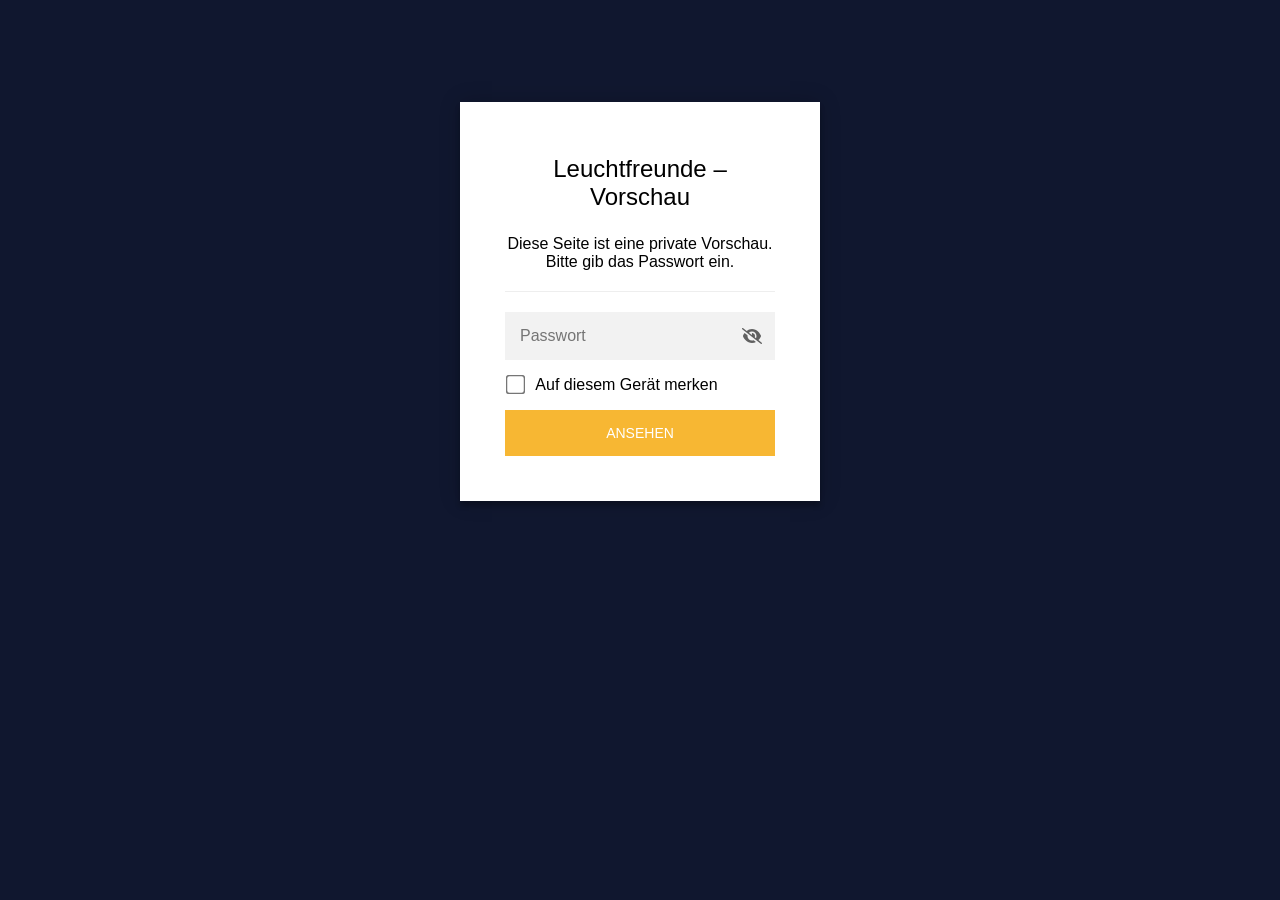
<file: index.html>
<!DOCTYPE html>
<html class="staticrypt-html">
    <head>
        <meta charset="utf-8" />
        <meta name="robots" content="noindex, nofollow" />
        <meta property="og:type" content="website" />
        <meta property="og:title" content="Leuchtfreunde – Das Kuscheltier mit Atem-Licht" />
        <meta property="og:description" content="Der Bauch leuchtet und atmet, erst schnell, dann immer ruhiger. Dein Kind atmet mit und schläft ein." />
        <meta property="og:image" content="https://p8f25dd8tp-creator.github.io/leuchtfreunde-vorschau/img/og.jpg" />
        <meta property="og:image:width" content="1200" />
        <meta property="og:image:height" content="630" />
        <meta property="og:url" content="https://p8f25dd8tp-creator.github.io/leuchtfreunde-vorschau/" />
        <meta name="twitter:card" content="summary_large_image" />
        <title>Leuchtfreunde – Vorschau</title>
        <meta name="viewport" content="width=device-width, initial-scale=1" />

        <!-- do not cache this page -->
        <meta http-equiv="cache-control" content="max-age=0" />
        <meta http-equiv="cache-control" content="no-cache" />
        <meta http-equiv="expires" content="0" />
        <meta http-equiv="expires" content="Tue, 01 Jan 1980 1:00:00 GMT" />
        <meta http-equiv="pragma" content="no-cache" />

        <style>
            .staticrypt-hr {
                margin-top: 20px;
                margin-bottom: 20px;
                border: 0;
                border-top: 1px solid #eee;
            }

            .staticrypt-page {
                width: 360px;
                padding: 8% 0 0;
                margin: auto;
                box-sizing: border-box;
            }

            .staticrypt-form {
                position: relative;
                z-index: 1;
                background: #ffffff;
                max-width: 360px;
                margin: 0 auto 100px;
                padding: 45px;
                text-align: center;
                box-shadow: 0 0 20px 0 rgba(0, 0, 0, 0.2), 0 5px 5px 0 rgba(0, 0, 0, 0.24);
            }

            .staticrypt-form input[type="password"],
            input[type="text"] {
                background: inherit;
                border: 0;
                box-sizing: border-box; /* This ensures padding is included in the total width */
                font-size: 14px;
                outline: 0;
                padding: 15px 30px 15px 15px; /* Adjust the padding to ensure there is space for the icon */
                width: 100%;
            }

            .staticrypt-password-container {
                position: relative;
                outline: 0;
                background: #f2f2f2;
                width: 100%;
                border: 0;
                margin: 0 0 15px;
                box-sizing: border-box;
            }

            .staticrypt-toggle-password-visibility {
                cursor: pointer;
                height: 20px;
                opacity: 60%;
                padding: 13px;
                position: absolute;
                right: 0;
                top: 50%;
                transform: translateY(-50%);
                width: 20px;
            }

            .staticrypt-form .staticrypt-decrypt-button {
                text-transform: uppercase;
                outline: 0;
                background: #f7b733;
                width: 100%;
                border: 0;
                padding: 15px;
                color: #ffffff;
                font-size: 14px;
                cursor: pointer;
            }

            .staticrypt-form .staticrypt-decrypt-button:hover,
            .staticrypt-form .staticrypt-decrypt-button:active,
            .staticrypt-form .staticrypt-decrypt-button:focus {
                background: #f7b733;
                filter: brightness(92%);
            }

            .staticrypt-html {
                height: 100%;
            }

            .staticrypt-body {
                height: 100%;
                margin: 0;
            }

            .staticrypt-content {
                height: 100%;
                margin-bottom: 1em;
                background: #10172f;
                font-family: "Arial", sans-serif;
                -webkit-font-smoothing: antialiased;
                -moz-osx-font-smoothing: grayscale;
            }

            .staticrypt-instructions {
                margin-top: -1em;
                margin-bottom: 1em;
            }

            .staticrypt-title {
                font-size: 1.5em;
            }

            label.staticrypt-remember {
                display: flex;
                align-items: center;
                margin-bottom: 1em;
            }

            .staticrypt-remember input[type="checkbox"] {
                transform: scale(1.5);
                margin-right: 1em;
            }

            .hidden {
                display: none !important;
            }

            .staticrypt-spinner-container {
                height: 100%;
                display: flex;
                align-items: center;
                justify-content: center;
            }

            .staticrypt-spinner {
                display: inline-block;
                width: 2rem;
                height: 2rem;
                vertical-align: text-bottom;
                border: 0.25em solid gray;
                border-right-color: transparent;
                border-radius: 50%;
                -webkit-animation: spinner-border 0.75s linear infinite;
                animation: spinner-border 0.75s linear infinite;
                animation-duration: 0.75s;
                animation-timing-function: linear;
                animation-delay: 0s;
                animation-iteration-count: infinite;
                animation-direction: normal;
                animation-fill-mode: none;
                animation-play-state: running;
                animation-name: spinner-border;
            }

            @keyframes spinner-border {
                100% {
                    transform: rotate(360deg);
                }
            }

            @media screen and (-webkit-min-device-pixel-ratio: 0) {
                .staticrypt-form input[type="password"],
                input[type="text"] {
                    font-size: 16px;
                }
            }
        </style>
    </head>

    <body class="staticrypt-body">
        <div id="staticrypt_loading" class="staticrypt-spinner-container">
            <div class="staticrypt-spinner"></div>
        </div>

        <div id="staticrypt_content" class="staticrypt-content hidden">
            <div class="staticrypt-page">
                <div class="staticrypt-form">
                    <div class="staticrypt-instructions">
                        <p class="staticrypt-title">Leuchtfreunde – Vorschau</p>
                        <p>Diese Seite ist eine private Vorschau. Bitte gib das Passwort ein.</p>
                    </div>

                    <hr class="staticrypt-hr" />

                    <form id="staticrypt-form" action="#" method="post">
                        <div class="staticrypt-password-container">
                            <input
                                id="staticrypt-password"
                                type="password"
                                name="password"
                                placeholder="Passwort"
                                autofocus
                            />

                            <img
                                class="staticrypt-toggle-password-visibility"
                                alt="Show password"
                                title="Show password"
                                src="[data-uri]"
                            />
                        </div>

                        <label id="staticrypt-remember-label" class="staticrypt-remember hidden">
                            <input id="staticrypt-remember" type="checkbox" name="remember" />
                            Auf diesem Gerät merken
                        </label>

                        <input type="submit" class="staticrypt-decrypt-button" value="Ansehen" />
                    </form>
                </div>
            </div>
        </div>

        <script>
            // these variables will be filled when generating the file - the template format is 'variable_name'
            const staticryptInitiator = ((function(){
  const exports = {};
  const cryptoEngine = ((function(){
  const exports = {};
  const { subtle } = crypto;

const IV_BITS = 16 * 8;
const HEX_BITS = 4;
const ENCRYPTION_ALGO = "AES-CBC";

/**
 * Translates between utf8 encoded hexadecimal strings
 * and Uint8Array bytes.
 */
const HexEncoder = {
    /**
     * hex string -> bytes
     * @param {string} hexString
     * @returns {Uint8Array}
     */
    parse: function (hexString) {
        if (hexString.length % 2 !== 0) throw "Invalid hexString";
        const arrayBuffer = new Uint8Array(hexString.length / 2);

        for (let i = 0; i < hexString.length; i += 2) {
            const byteValue = parseInt(hexString.substring(i, i + 2), 16);
            if (isNaN(byteValue)) {
                throw "Invalid hexString";
            }
            arrayBuffer[i / 2] = byteValue;
        }
        return arrayBuffer;
    },

    /**
     * bytes -> hex string
     * @param {Uint8Array} bytes
     * @returns {string}
     */
    stringify: function (bytes) {
        const hexBytes = [];

        for (let i = 0; i < bytes.length; ++i) {
            let byteString = bytes[i].toString(16);
            if (byteString.length < 2) {
                byteString = "0" + byteString;
            }
            hexBytes.push(byteString);
        }
        return hexBytes.join("");
    },
};

/**
 * Translates between utf8 strings and Uint8Array bytes.
 */
const UTF8Encoder = {
    parse: function (str) {
        return new TextEncoder().encode(str);
    },

    stringify: function (bytes) {
        return new TextDecoder().decode(bytes);
    },
};

/**
 * Salt and encrypt a msg with a password.
 */
async function encrypt(msg, hashedPassword) {
    // Must be 16 bytes, unpredictable, and preferably cryptographically random. However, it need not be secret.
    // https://developer.mozilla.org/en-US/docs/Web/API/SubtleCrypto/encrypt#parameters
    const iv = crypto.getRandomValues(new Uint8Array(IV_BITS / 8));

    const key = await subtle.importKey("raw", HexEncoder.parse(hashedPassword), ENCRYPTION_ALGO, false, ["encrypt"]);

    const encrypted = await subtle.encrypt(
        {
            name: ENCRYPTION_ALGO,
            iv: iv,
        },
        key,
        UTF8Encoder.parse(msg)
    );

    // iv will be 32 hex characters, we prepend it to the ciphertext for use in decryption
    return HexEncoder.stringify(iv) + HexEncoder.stringify(new Uint8Array(encrypted));
}
exports.encrypt = encrypt;

/**
 * Decrypt a salted msg using a password.
 *
 * @param {string} encryptedMsg
 * @param {string} hashedPassword
 * @returns {Promise<string>}
 */
async function decrypt(encryptedMsg, hashedPassword) {
    const ivLength = IV_BITS / HEX_BITS;
    const iv = HexEncoder.parse(encryptedMsg.substring(0, ivLength));
    const encrypted = encryptedMsg.substring(ivLength);

    const key = await subtle.importKey("raw", HexEncoder.parse(hashedPassword), ENCRYPTION_ALGO, false, ["decrypt"]);

    const outBuffer = await subtle.decrypt(
        {
            name: ENCRYPTION_ALGO,
            iv: iv,
        },
        key,
        HexEncoder.parse(encrypted)
    );

    return UTF8Encoder.stringify(new Uint8Array(outBuffer));
}
exports.decrypt = decrypt;

/**
 * Salt and hash the password so it can be stored in localStorage without opening a password reuse vulnerability.
 *
 * @param {string} password
 * @param {string} salt
 * @returns {Promise<string>}
 */
async function hashPassword(password, salt) {
    // we hash the password in multiple steps, each adding more iterations. This is because we used to allow less
    // iterations, so for backward compatibility reasons, we need to support going from that to more iterations.
    let hashedPassword = await hashLegacyRound(password, salt);

    hashedPassword = await hashSecondRound(hashedPassword, salt);

    return hashThirdRound(hashedPassword, salt);
}
exports.hashPassword = hashPassword;

/**
 * This hashes the password with 1k iterations. This is a low number, we need this function to support backwards
 * compatibility.
 *
 * @param {string} password
 * @param {string} salt
 * @returns {Promise<string>}
 */
function hashLegacyRound(password, salt) {
    return pbkdf2(password, salt, 1000, "SHA-1");
}
exports.hashLegacyRound = hashLegacyRound;

/**
 * Add a second round of iterations. This is because we used to use 1k, so for backwards compatibility with
 * remember-me/autodecrypt links, we need to support going from that to more iterations.
 *
 * @param hashedPassword
 * @param salt
 * @returns {Promise<string>}
 */
function hashSecondRound(hashedPassword, salt) {
    return pbkdf2(hashedPassword, salt, 14000, "SHA-256");
}
exports.hashSecondRound = hashSecondRound;

/**
 * Add a third round of iterations to bring total number to 600k. This is because we used to use 1k, then 15k, so for
 * backwards compatibility with remember-me/autodecrypt links, we need to support going from that to more iterations.
 *
 * @param hashedPassword
 * @param salt
 * @returns {Promise<string>}
 */
function hashThirdRound(hashedPassword, salt) {
    return pbkdf2(hashedPassword, salt, 585000, "SHA-256");
}
exports.hashThirdRound = hashThirdRound;

/**
 * Salt and hash the password so it can be stored in localStorage without opening a password reuse vulnerability.
 *
 * @param {string} password
 * @param {string} salt
 * @param {int} iterations
 * @param {string} hashAlgorithm
 * @returns {Promise<string>}
 */
async function pbkdf2(password, salt, iterations, hashAlgorithm) {
    const key = await subtle.importKey("raw", UTF8Encoder.parse(password), "PBKDF2", false, ["deriveBits"]);

    const keyBytes = await subtle.deriveBits(
        {
            name: "PBKDF2",
            hash: hashAlgorithm,
            iterations,
            salt: UTF8Encoder.parse(salt),
        },
        key,
        256
    );

    return HexEncoder.stringify(new Uint8Array(keyBytes));
}

function generateRandomSalt() {
    const bytes = crypto.getRandomValues(new Uint8Array(128 / 8));

    return HexEncoder.stringify(new Uint8Array(bytes));
}
exports.generateRandomSalt = generateRandomSalt;

async function signMessage(hashedPassword, message) {
    const key = await subtle.importKey(
        "raw",
        HexEncoder.parse(hashedPassword),
        {
            name: "HMAC",
            hash: "SHA-256",
        },
        false,
        ["sign"]
    );
    const signature = await subtle.sign("HMAC", key, UTF8Encoder.parse(message));

    return HexEncoder.stringify(new Uint8Array(signature));
}
exports.signMessage = signMessage;

function getRandomAlphanum() {
    const possibleCharacters = "abcdefghijklmnopqrstuvwxyzABCDEFGHIJKLMNOPQRSTUVWXYZ0123456789";

    let byteArray;
    let parsedInt;

    // Keep generating new random bytes until we get a value that falls
    // within a range that can be evenly divided by possibleCharacters.length
    do {
        byteArray = crypto.getRandomValues(new Uint8Array(1));
        // extract the lowest byte to get an int from 0 to 255 (probably unnecessary, since we're only generating 1 byte)
        parsedInt = byteArray[0] & 0xff;
    } while (parsedInt >= 256 - (256 % possibleCharacters.length));

    // Take the modulo of the parsed integer to get a random number between 0 and totalLength - 1
    const randomIndex = parsedInt % possibleCharacters.length;

    return possibleCharacters[randomIndex];
}

/**
 * Generate a random string of a given length.
 *
 * @param {int} length
 * @returns {string}
 */
function generateRandomString(length) {
    let randomString = "";

    for (let i = 0; i < length; i++) {
        randomString += getRandomAlphanum();
    }

    return randomString;
}
exports.generateRandomString = generateRandomString;

  return exports;
})());
const codec = ((function(){
  const exports = {};
  /**
 * Initialize the codec with the provided cryptoEngine - this return functions to encode and decode messages.
 *
 * @param cryptoEngine - the engine to use for encryption / decryption
 */
function init(cryptoEngine) {
    const exports = {};

    /**
     * Top-level function for encoding a message.
     * Includes password hashing, encryption, and signing.
     *
     * @param {string} msg
     * @param {string} password
     * @param {string} salt
     *
     * @returns {string} The encoded text
     */
    async function encode(msg, password, salt) {
        const hashedPassword = await cryptoEngine.hashPassword(password, salt);

        const encrypted = await cryptoEngine.encrypt(msg, hashedPassword);

        // we use the hashed password in the HMAC because this is effectively what will be used a password (so we can store
        // it in localStorage safely, we don't use the clear text password)
        const hmac = await cryptoEngine.signMessage(hashedPassword, encrypted);

        return hmac + encrypted;
    }
    exports.encode = encode;

    /**
     * Encode using a password that has already been hashed. This is useful to encode multiple messages in a row, that way
     * we don't need to hash the password multiple times.
     *
     * @param {string} msg
     * @param {string} hashedPassword
     *
     * @returns {string} The encoded text
     */
    async function encodeWithHashedPassword(msg, hashedPassword) {
        const encrypted = await cryptoEngine.encrypt(msg, hashedPassword);

        // we use the hashed password in the HMAC because this is effectively what will be used a password (so we can store
        // it in localStorage safely, we don't use the clear text password)
        const hmac = await cryptoEngine.signMessage(hashedPassword, encrypted);

        return hmac + encrypted;
    }
    exports.encodeWithHashedPassword = encodeWithHashedPassword;

    /**
     * Top-level function for decoding a message.
     * Includes signature check and decryption.
     *
     * @param {string} signedMsg
     * @param {string} hashedPassword
     * @param {string} salt
     * @param {int} backwardCompatibleAttempt
     * @param {string} originalPassword
     *
     * @returns {Object} {success: true, decoded: string} | {success: false, message: string}
     */
    async function decode(signedMsg, hashedPassword, salt, backwardCompatibleAttempt = 0, originalPassword = "") {
        const encryptedHMAC = signedMsg.substring(0, 64);
        const encryptedMsg = signedMsg.substring(64);
        const decryptedHMAC = await cryptoEngine.signMessage(hashedPassword, encryptedMsg);

        if (decryptedHMAC !== encryptedHMAC) {
            // we have been raising the number of iterations in the hashing algorithm multiple times, so to support the old
            // remember-me/autodecrypt links we need to try bringing the old hashes up to speed.
            originalPassword = originalPassword || hashedPassword;
            if (backwardCompatibleAttempt === 0) {
                const updatedHashedPassword = await cryptoEngine.hashThirdRound(originalPassword, salt);

                return decode(signedMsg, updatedHashedPassword, salt, backwardCompatibleAttempt + 1, originalPassword);
            }
            if (backwardCompatibleAttempt === 1) {
                let updatedHashedPassword = await cryptoEngine.hashSecondRound(originalPassword, salt);
                updatedHashedPassword = await cryptoEngine.hashThirdRound(updatedHashedPassword, salt);

                return decode(signedMsg, updatedHashedPassword, salt, backwardCompatibleAttempt + 1, originalPassword);
            }

            return { success: false, message: "Signature mismatch" };
        }

        return {
            success: true,
            decoded: await cryptoEngine.decrypt(encryptedMsg, hashedPassword),
        };
    }
    exports.decode = decode;

    return exports;
}
exports.init = init;

  return exports;
})());
const decode = codec.init(cryptoEngine).decode;

/**
 * Initialize the staticrypt module, that exposes functions callbable by the password_template.
 *
 * @param {{
 *  staticryptEncryptedMsgUniqueVariableName: string,
 *  isRememberEnabled: boolean,
 *  rememberDurationInDays: number,
 *  staticryptSaltUniqueVariableName: string,
 * }} staticryptConfig - object of data that is stored on the password_template at encryption time.
 *
 * @param {{
 *  rememberExpirationKey: string,
 *  rememberPassphraseKey: string,
 *  replaceHtmlCallback: function,
 *  clearLocalStorageCallback: function,
 * }} templateConfig - object of data that can be configured by a custom password_template.
 */
function init(staticryptConfig, templateConfig) {
    const exports = {};

    /**
     * Decrypt our encrypted page, replace the whole HTML.
     *
     * @param {string} hashedPassword
     * @returns {Promise<boolean>}
     */
    async function decryptAndReplaceHtml(hashedPassword) {
        const { staticryptEncryptedMsgUniqueVariableName, staticryptSaltUniqueVariableName } = staticryptConfig;
        const { replaceHtmlCallback } = templateConfig;

        const result = await decode(
            staticryptEncryptedMsgUniqueVariableName,
            hashedPassword,
            staticryptSaltUniqueVariableName
        );
        if (!result.success) {
            return false;
        }
        const plainHTML = result.decoded;

        // if the user configured a callback call it, otherwise just replace the whole HTML
        if (typeof replaceHtmlCallback === "function") {
            replaceHtmlCallback(plainHTML);
        } else {
            document.write(plainHTML);
            document.close();
        }

        return true;
    }

    /**
     * Attempt to decrypt the page and replace the whole HTML.
     *
     * @param {string} password
     * @param {boolean} isRememberChecked
     *
     * @returns {Promise<{isSuccessful: boolean, hashedPassword?: string}>} - we return an object, so that if we want to
     *   expose more information in the future we can do it without breaking the password_template
     */
    async function handleDecryptionOfPage(password, isRememberChecked) {
        const { staticryptSaltUniqueVariableName } = staticryptConfig;

        // decrypt and replace the whole page
        const hashedPassword = await cryptoEngine.hashPassword(password, staticryptSaltUniqueVariableName);
        return handleDecryptionOfPageFromHash(hashedPassword, isRememberChecked);
    }
    exports.handleDecryptionOfPage = handleDecryptionOfPage;

    async function handleDecryptionOfPageFromHash(hashedPassword, isRememberChecked) {
        const { isRememberEnabled, rememberDurationInDays } = staticryptConfig;
        const { rememberExpirationKey, rememberPassphraseKey } = templateConfig;

        const isDecryptionSuccessful = await decryptAndReplaceHtml(hashedPassword);

        if (!isDecryptionSuccessful) {
            return {
                isSuccessful: false,
                hashedPassword,
            };
        }

        // remember the hashedPassword and set its expiration if necessary
        if (isRememberEnabled && isRememberChecked) {
            window.localStorage.setItem(rememberPassphraseKey, hashedPassword);

            // set the expiration if the duration isn't 0 (meaning no expiration)
            if (rememberDurationInDays > 0) {
                window.localStorage.setItem(
                    rememberExpirationKey,
                    (new Date().getTime() + rememberDurationInDays * 24 * 60 * 60 * 1000).toString()
                );
            }
        }

        return {
            isSuccessful: true,
            hashedPassword,
        };
    }
    exports.handleDecryptionOfPageFromHash = handleDecryptionOfPageFromHash;

    /**
     * Clear localstorage from staticrypt related values
     */
    function clearLocalStorage() {
        const { clearLocalStorageCallback, rememberExpirationKey, rememberPassphraseKey } = templateConfig;

        if (typeof clearLocalStorageCallback === "function") {
            clearLocalStorageCallback();
        } else {
            localStorage.removeItem(rememberPassphraseKey);
            localStorage.removeItem(rememberExpirationKey);
        }
    }

    async function handleDecryptOnLoad() {
        let isSuccessful = await decryptOnLoadFromUrl();

        if (!isSuccessful) {
            isSuccessful = await decryptOnLoadFromRememberMe();
        }

        return { isSuccessful };
    }
    exports.handleDecryptOnLoad = handleDecryptOnLoad;

    /**
     * Clear storage if we are logging out
     *
     * @returns {boolean} - whether we logged out
     */
    function logoutIfNeeded() {
        const logoutKey = "staticrypt_logout";

        // handle logout through query param
        const queryParams = new URLSearchParams(window.location.search);
        if (queryParams.has(logoutKey)) {
            clearLocalStorage();
            return true;
        }

        // handle logout through URL fragment
        const hash = window.location.hash.substring(1);
        if (hash.includes(logoutKey)) {
            clearLocalStorage();
            return true;
        }

        return false;
    }

    /**
     * To be called on load: check if we want to try to decrypt and replace the HTML with the decrypted content, and
     * try to do it if needed.
     *
     * @returns {Promise<boolean>} true if we derypted and replaced the whole page, false otherwise
     */
    async function decryptOnLoadFromRememberMe() {
        const { rememberDurationInDays } = staticryptConfig;
        const { rememberExpirationKey, rememberPassphraseKey } = templateConfig;

        // if we are login out, terminate
        if (logoutIfNeeded()) {
            return false;
        }

        // if there is expiration configured, check if we're not beyond the expiration
        if (rememberDurationInDays && rememberDurationInDays > 0) {
            const expiration = localStorage.getItem(rememberExpirationKey),
                isExpired = expiration && new Date().getTime() > parseInt(expiration);

            if (isExpired) {
                clearLocalStorage();
                return false;
            }
        }

        const hashedPassword = localStorage.getItem(rememberPassphraseKey);

        if (hashedPassword) {
            // try to decrypt
            const isDecryptionSuccessful = await decryptAndReplaceHtml(hashedPassword);

            // if the decryption is unsuccessful the password might be wrong - silently clear the saved data and let
            // the user fill the password form again
            if (!isDecryptionSuccessful) {
                clearLocalStorage();
                return false;
            }

            return true;
        }

        return false;
    }

    async function decryptOnLoadFromUrl() {
        const passwordKey = "staticrypt_pwd";
        const rememberMeKey = "remember_me";

        // try to get the password from the query param (for backward compatibility - we now want to avoid this method,
        // since it sends the hashed password to the server which isn't needed)
        const queryParams = new URLSearchParams(window.location.search);
        const hashedPasswordQuery = queryParams.get(passwordKey);
        const rememberMeQuery = queryParams.get(rememberMeKey);

        const urlFragment = window.location.hash.substring(1);
        // get the password from the url fragment
        const hashedPasswordRegexMatch = urlFragment.match(new RegExp(passwordKey + "=([^&]*)"));
        const hashedPasswordFragment = hashedPasswordRegexMatch ? hashedPasswordRegexMatch[1] : null;
        const rememberMeFragment = urlFragment.includes(rememberMeKey);

        const hashedPassword = hashedPasswordFragment || hashedPasswordQuery;
        const rememberMe = rememberMeFragment || rememberMeQuery;

        if (hashedPassword) {
            return handleDecryptionOfPageFromHash(hashedPassword, rememberMe);
        }

        return false;
    }

    return exports;
}
exports.init = init;

  return exports;
})());
            const templateError = "Falsches Passwort",
                templateToggleAltShow = "Show password",
                templateToggleAltHide = "Hide password",
                isRememberEnabled = true,
                staticryptConfig = {"staticryptEncryptedMsgUniqueVariableName":"[base64]","isRememberEnabled":true,"rememberDurationInDays":30,"staticryptSaltUniqueVariableName":"59e831d2e46201ae1ddf18b64ef988e3"};

            // you can edit these values to customize some of the behavior of StatiCrypt
            const templateConfig = {
                rememberExpirationKey: "staticrypt_expiration",
                rememberPassphraseKey: "staticrypt_passphrase",
                replaceHtmlCallback: null,
                clearLocalStorageCallback: null,
            };

            // init the staticrypt engine
            const staticrypt = staticryptInitiator.init(staticryptConfig, templateConfig);

            // try to automatically decrypt on load if there is a saved password
            window.onload = async function () {
                const { isSuccessful } = await staticrypt.handleDecryptOnLoad();

                // if we didn't decrypt anything on load, show the password prompt. Otherwise the content has already been
                // replaced, no need to do anything
                if (!isSuccessful) {
                    // hide loading screen
                    document.getElementById("staticrypt_loading").classList.add("hidden");
                    document.getElementById("staticrypt_content").classList.remove("hidden");
                    document.getElementById("staticrypt-password").focus();

                    // show the remember me checkbox
                    if (isRememberEnabled) {
                        document.getElementById("staticrypt-remember-label").classList.remove("hidden");
                    }
                }
            };

            // toggle password visibility
            const toggleIcon = document.querySelector(".staticrypt-toggle-password-visibility");
            // these two icons are coming from FontAwesome
            const imgSrcEyeClosed =
                "[data-uri]";
            const imgSrcEyeOpened =
                "[data-uri]";
            toggleIcon.addEventListener("click", function () {
                const passwordInput = document.getElementById("staticrypt-password");
                if (passwordInput.type === "password") {
                    passwordInput.type = "text";
                    toggleIcon.src = imgSrcEyeOpened;
                    toggleIcon.alt = templateToggleAltHide;
                    toggleIcon.title = templateToggleAltHide;
                } else {
                    passwordInput.type = "password";
                    toggleIcon.src = imgSrcEyeClosed;
                    toggleIcon.alt = templateToggleAltShow;
                    toggleIcon.title = templateToggleAltShow;
                }
            });

            // handle password form submission
            document.getElementById("staticrypt-form").addEventListener("submit", async function (e) {
                e.preventDefault();

                const password = document.getElementById("staticrypt-password").value,
                    isRememberChecked = document.getElementById("staticrypt-remember").checked;

                const { isSuccessful } = await staticrypt.handleDecryptionOfPage(password, isRememberChecked);

                if (!isSuccessful) {
                    alert(templateError);
                }
            });
        </script>
    </body>
</html>
</file>
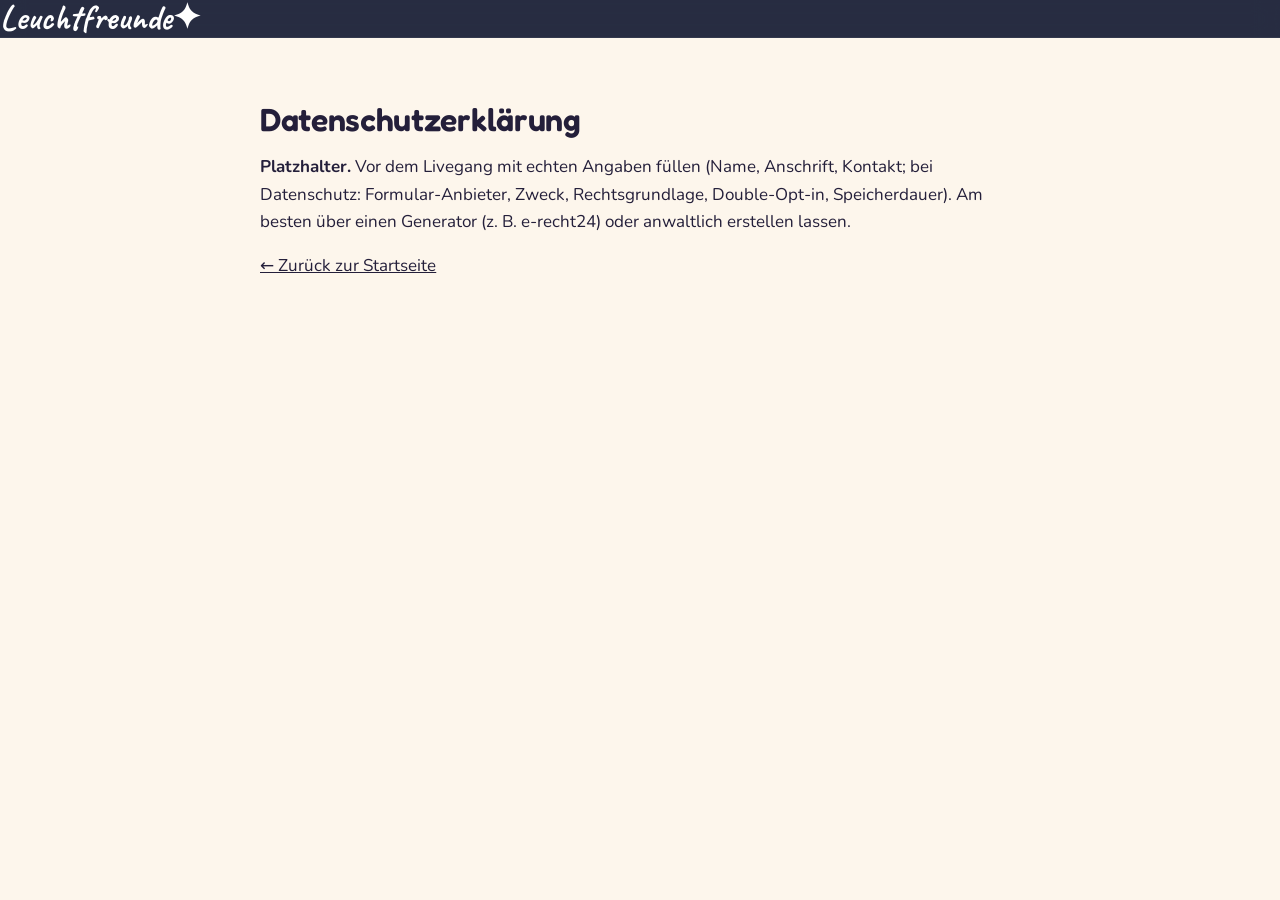
<file: datenschutz.html>
<!doctype html>
<html lang="de"><head><meta charset="utf-8">
<meta name="robots" content="noindex, nofollow"><meta name="viewport" content="width=device-width, initial-scale=1">
<title>Datenschutzerklärung – Leuchtfreunde</title><link rel="stylesheet" href="style.css"></head>
<body><header class="nav"><a class="logo" href="index.html">Leuchtfreunde<span>✦</span></a></header>
<main class="wrap narrow legal"><h1>Datenschutzerklärung</h1>
<p><strong>Platzhalter.</strong> Vor dem Livegang mit echten Angaben füllen (Name, Anschrift, Kontakt; bei Datenschutz: Formular-Anbieter, Zweck, Rechtsgrundlage, Double-Opt-in, Speicherdauer). Am besten über einen Generator (z. B. e-recht24) oder anwaltlich erstellen lassen.</p>
<p><a href="index.html">← Zurück zur Startseite</a></p></main></body></html>
</file>
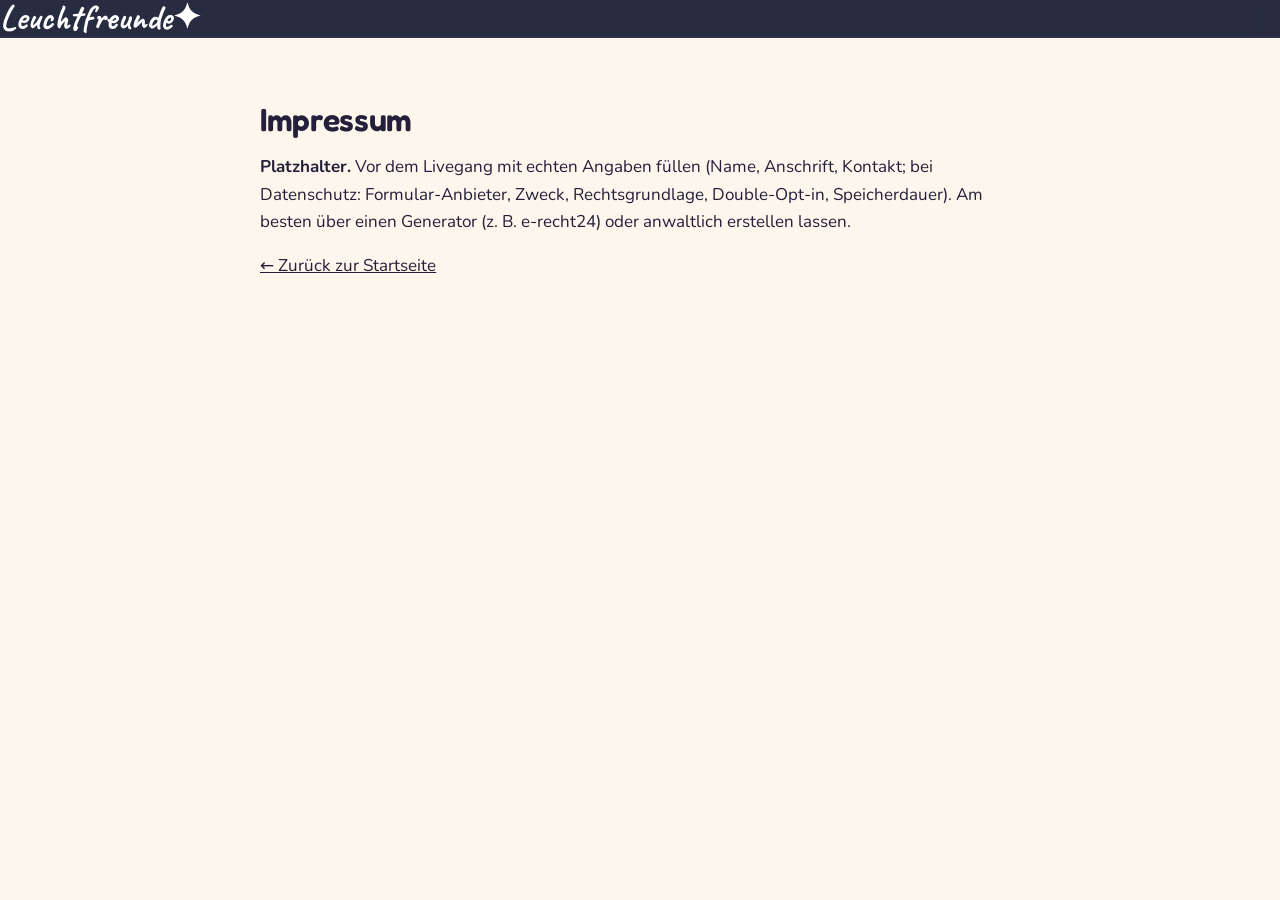
<file: impressum.html>
<!doctype html>
<html lang="de"><head><meta charset="utf-8">
<meta name="robots" content="noindex, nofollow"><meta name="viewport" content="width=device-width, initial-scale=1">
<title>Impressum – Leuchtfreunde</title><link rel="stylesheet" href="style.css"></head>
<body><header class="nav"><a class="logo" href="index.html">Leuchtfreunde<span>✦</span></a></header>
<main class="wrap narrow legal"><h1>Impressum</h1>
<p><strong>Platzhalter.</strong> Vor dem Livegang mit echten Angaben füllen (Name, Anschrift, Kontakt; bei Datenschutz: Formular-Anbieter, Zweck, Rechtsgrundlage, Double-Opt-in, Speicherdauer). Am besten über einen Generator (z. B. e-recht24) oder anwaltlich erstellen lassen.</p>
<p><a href="index.html">← Zurück zur Startseite</a></p></main></body></html>
</file>
<file: style.css>
/* Schriften lokal (OFL), keine externen Server */
@font-face { font-family: "Fredoka"; src: url(fonts/fredoka.woff2) format("woff2"); font-weight: 300 700; font-display: swap; }
@font-face { font-family: "Nunito"; src: url(fonts/nunito.woff2) format("woff2"); font-weight: 200 1000; font-display: swap; }
@font-face { font-family: "Caveat"; src: url(fonts/caveat.woff2) format("woff2"); font-weight: 400 700; font-display: swap; }

:root {
  --night: #10172f;
  --night-2: #1b2550;
  --night-3: #2b3570;
  --gold: #f7b733;
  --gold-2: #ffcf6b;
  --gold-soft: #ffe2a3;
  --glow: #ffd27a;
  --cream: #fdf6ec;
  --cream-2: #f7ead7;
  --peach: #fce8d4;
  --ink: #241f3a;
  --muted: #6c6582;
  --line: #eadcc6;
  --green: #2e9b6a;
  --radius: 24px;
  --shadow: 0 10px 30px rgba(36, 31, 58, .08);
  --display: "Fredoka", "Nunito", system-ui, sans-serif;
  --body: "Nunito", "Segoe UI", system-ui, sans-serif;
  --hand: "Caveat", "Segoe Print", cursive;
}

* { box-sizing: border-box; }
html { scroll-behavior: smooth; scroll-padding-top: 90px; }
body { margin: 0; font-family: var(--body); color: var(--ink); background: var(--cream); line-height: 1.6; font-size: 17px; -webkit-font-smoothing: antialiased; }
img { max-width: 100%; height: auto; display: block; }
a { color: inherit; }
button { font: inherit; color: inherit; cursor: pointer; }
h1, h2, h3 { font-family: var(--display); line-height: 1.1; margin: 0 0 .5em; font-weight: 600; letter-spacing: -.01em; }
h2 { font-size: clamp(1.9rem, 3.6vw, 2.9rem); }
h3 { font-size: 1.25rem; font-weight: 600; }
p { margin: 0 0 1em; }

.wrap { width: min(1180px, 92vw); margin: 0 auto; }
.narrow { width: min(760px, 92vw); }
.center { text-align: center; }
.sub { color: var(--muted); max-width: 640px; margin: 0 auto 2.5rem; font-size: 1.08rem; }
.hand { font-family: var(--hand); font-weight: 700; }
.eyebrow { font-family: var(--hand); font-size: 1.7rem; color: #d18a06; margin: 0 0 .2rem; font-weight: 700; line-height: 1.2; }
.eyebrow.light { color: var(--gold-2); }
.hl { background: linear-gradient(transparent 60%, rgba(247,183,51,.45) 60%); }
.stars-gold { color: var(--gold); letter-spacing: .05em; }
.stars-gold.big { font-size: 1.5rem; }

/* Buttons */
.btn {
  display: inline-flex; align-items: center; justify-content: center; gap: .7em;
  background: linear-gradient(180deg, var(--gold-2), var(--gold)); color: var(--night);
  font-family: var(--display); font-weight: 600; font-size: 1.05rem;
  padding: .85em 1.6em; border-radius: 999px; text-decoration: none; border: 0;
  box-shadow: 0 6px 0 #d4920c, 0 12px 30px rgba(247,183,51,.35);
  transition: transform .15s, box-shadow .15s;
}
.btn:hover { transform: translateY(-2px); box-shadow: 0 8px 0 #d4920c, 0 18px 40px rgba(247,183,51,.5); }
.btn:active { transform: translateY(4px); box-shadow: 0 2px 0 #d4920c, 0 6px 16px rgba(247,183,51,.3); }
.btn-big { font-size: 1.2rem; padding: 1em 1.9em; }
.btn-small { font-size: .95rem; padding: .55em 1.2em; box-shadow: 0 4px 0 #d4920c; }
.btn-small:hover { box-shadow: 0 6px 0 #d4920c; }
.btn-block { width: 100%; }
.btn-price { background: rgba(16,23,47,.12); padding: .15em .6em; border-radius: 999px; font-size: .9em; }
.btn-ghost { background: transparent; border: 2px solid rgba(255,255,255,.35); color: #fff; border-radius: 999px; padding: .5em 1.2em; font-weight: 700; transition: .2s; }
.btn-ghost:hover { background: var(--gold); border-color: var(--gold); color: var(--night); }

/* Topbar */
.topbar { background: var(--gold); color: var(--night); font-weight: 700; font-size: .88rem; overflow: hidden; white-space: nowrap; }
.ticker { display: flex; justify-content: center; gap: 3rem; padding: .45rem 0; }
.ticker .dup { display: none; }
@media (max-width: 900px) {
  .ticker { justify-content: flex-start; width: max-content; animation: ticker 22s linear infinite; }
  .ticker .dup { display: inline; }
}
@keyframes ticker { to { transform: translateX(-50%); } }

/* Navigation */
.nav { position: sticky; top: 0; z-index: 40; background: rgba(16,23,47,.9); backdrop-filter: blur(12px); -webkit-backdrop-filter: blur(12px); color: #fff; border-bottom: 1px solid rgba(255,255,255,.06); }
.nav-inner { display: flex; align-items: center; justify-content: space-between; height: 72px; }
.logo { font-family: var(--hand); font-size: 2.2rem; font-weight: 700; text-decoration: none; margin: 0; line-height: 1; color: #fff; }
.spark { color: var(--gold); font-size: 1.1rem; vertical-align: super; margin-left: 2px; display: inline-block; animation: spark 3s ease-in-out infinite; }
@keyframes spark { 50% { transform: scale(1.3) rotate(20deg); opacity: .7; } }
.nav-links { display: flex; gap: 2rem; }
.nav-links a { text-decoration: none; font-weight: 700; opacity: .85; transition: .2s; }
.nav-links a:hover { opacity: 1; color: var(--gold-2); }
.nav-actions { display: flex; align-items: center; gap: 1rem; }
.cart-btn { position: relative; background: rgba(255,255,255,.08); border: 0; color: #fff; width: 46px; height: 46px; border-radius: 50%; display: grid; place-items: center; transition: .2s; }
.cart-btn:hover { background: rgba(255,255,255,.16); }
.cart-count { position: absolute; top: -2px; right: -2px; background: var(--gold); color: var(--night); font-size: .72rem; font-weight: 900; min-width: 20px; height: 20px; border-radius: 10px; display: grid; place-items: center; padding: 0 5px; transform: scale(0); transition: transform .3s cubic-bezier(.5,1.8,.5,1); }
.cart-count.show { transform: scale(1); }
.cart-btn.bump { animation: bump .5s; }
@keyframes bump { 30% { transform: scale(1.25); } }

/* Sternenhimmel */
.sky { position: absolute; inset: 0; pointer-events: none; overflow: hidden; }
.sky i { position: absolute; width: 3px; height: 3px; background: #fff; border-radius: 50%; box-shadow: 0 0 8px 2px rgba(255,226,163,.6); animation: twinkle 4s ease-in-out infinite; }
.sky i:nth-of-type(1) { top: 12%; left: 6%; animation-delay: .2s; }
.sky i:nth-of-type(2) { top: 28%; left: 22%; animation-delay: 1.4s; width: 2px; height: 2px; }
.sky i:nth-of-type(3) { top: 8%; left: 44%; animation-delay: 2.1s; }
.sky i:nth-of-type(4) { top: 64%; left: 12%; animation-delay: .9s; width: 2px; height: 2px; }
.sky i:nth-of-type(5) { top: 82%; left: 38%; animation-delay: 3s; }
.sky i:nth-of-type(6) { top: 18%; left: 88%; animation-delay: 1.8s; width: 4px; height: 4px; }
.sky i:nth-of-type(7) { top: 48%; left: 52%; animation-delay: 2.6s; width: 2px; height: 2px; }
.sky i:nth-of-type(8) { top: 90%; left: 70%; animation-delay: .5s; }
.sky i:nth-of-type(9) { top: 36%; left: 96%; animation-delay: 3.4s; width: 2px; height: 2px; }
.sky i:nth-of-type(10) { top: 74%; left: 92%; animation-delay: 1.1s; }
.sky i:nth-of-type(11) { top: 5%; left: 70%; animation-delay: 2.9s; width: 2px; height: 2px; }
.sky i:nth-of-type(12) { top: 55%; left: 30%; animation-delay: 1.6s; width: 2px; height: 2px; }
@keyframes twinkle { 0%, 100% { opacity: .25; transform: scale(.8); } 50% { opacity: 1; transform: scale(1.2); } }

/* Hero */
.hero { position: relative; overflow: hidden; color: #fff; padding: 3.5rem 0 6rem;
  background:
    radial-gradient(ellipse 60% 70% at 72% 45%, rgba(255,190,90,.22), transparent 60%),
    radial-gradient(ellipse at 20% 0%, var(--night-3), transparent 55%),
    linear-gradient(180deg, var(--night) 0%, var(--night-2) 100%); }
.hero::after { content: ""; position: absolute; left: -5%; right: -5%; bottom: -60px; height: 120px; background: var(--cream); border-radius: 50% 50% 0 0 / 100% 100% 0 0; }
.hero-grid { position: relative; z-index: 1; display: grid; grid-template-columns: 1.15fr 1fr; gap: 3.5rem; align-items: center; }
.rating-pill { display: inline-flex; color: #fff; gap: .6rem; align-items: center; background: rgba(255,255,255,.08); border: 1px solid rgba(255,255,255,.14); padding: .4rem 1rem; border-radius: 999px; font-size: .92rem; font-weight: 700; text-decoration: none; margin-bottom: 1.4rem; }
.hero h1 { font-size: clamp(2.6rem, 4.8vw, 4.1rem); font-weight: 600; margin: 0; text-shadow: 0 0 40px rgba(255,210,122,.25); }
.hero-hand { line-height: 1.15; font-size: clamp(2rem, 3.4vw, 2.8rem); color: var(--gold-2); margin: .1rem 0 1.2rem; transform: rotate(-2deg); transform-origin: left; }
.lead { font-size: 1.18rem; color: rgba(255,255,255,.86); max-width: 32em; }
.hero-points { list-style: none; padding: 0; margin: 0 0 2rem; display: grid; gap: .45rem; }
.hero-points li { padding-left: 2rem; position: relative; font-weight: 700; }
.hero-points li::before { content: "✦"; position: absolute; left: 0; top: -.05em; color: var(--gold); font-size: 1.15rem; text-shadow: 0 0 10px var(--gold); }
.hero-cta { margin-bottom: 1.4rem; display: flex; align-items: center; flex-wrap: wrap; gap: 1rem 1.6rem; }
.hero-trust { display: flex; gap: 1.4rem; flex-wrap: wrap; font-size: .9rem; color: rgba(255,255,255,.75); }
.hero-trust b { color: var(--gold); }

.hero-visual { position: relative; }
.hero-photo { --aura: .5; --rx: 0deg; --ry: 0deg; position: relative; border-radius: 32px; overflow: hidden; box-shadow: 0 0 0 1px rgba(255,255,255,.08), 0 0 calc(70px + 90px * var(--aura)) rgba(255,190,90, calc(.18 + .32 * var(--aura))), 0 30px 60px rgba(0,0,0,.45); transform: perspective(1200px) rotate(1.5deg) rotateX(var(--rx)) rotateY(var(--ry)); transition: transform .4s ease-out; }
.hero-photo img { width: 100%; aspect-ratio: 1 / 1; object-fit: cover; object-position: 55% 50%; transition: filter 1.2s; }
/* Hero-Animation: Kamerafahrt, atmendes Bauchlicht, Glühwürmchen */
.hero-stage { position: relative; transform-origin: 50% 74%; animation: kenburns 24s ease-in-out infinite alternate; }
@keyframes kenburns { from { transform: scale(1); } to { transform: scale(1.09) translate(-1%, -1%); } }
.belly-glow { position: absolute; left: 50%; top: 74%; width: 46%; aspect-ratio: 1; transform: translate(-50%, -50%); border-radius: 50%; pointer-events: none;
  background: radial-gradient(circle, rgba(255,214,140,.75) 0%, rgba(255,170,70,.35) 32%, rgba(255,150,50,0) 68%);
  mix-blend-mode: screen; animation: breathe 4.5s ease-in-out infinite; }
@keyframes breathe { 0%, 100% { opacity: .35; transform: translate(-50%, -50%) scale(.9); } 50% { opacity: .85; transform: translate(-50%, -50%) scale(1.08); } }
.hero-photo.dark .belly-glow { animation-duration: 5.5s; }
.fireflies { position: absolute; inset: 0; pointer-events: none; z-index: 1; }
.fireflies i { position: absolute; bottom: 20%; width: 8px; height: 8px; border-radius: 50%; background: #ffe2a3; box-shadow: 0 0 14px 5px rgba(255,200,110,.85); opacity: 0; animation: firefly 7s ease-in-out infinite; }
.fireflies i:nth-child(1) { left: 38%; animation-delay: 0s; }
.fireflies i:nth-child(2) { left: 55%; animation-delay: 1.2s; width: 4px; height: 4px; }
.fireflies i:nth-child(3) { left: 46%; animation-delay: 2.4s; }
.fireflies i:nth-child(4) { left: 62%; animation-delay: 3.1s; width: 5px; height: 5px; }
.fireflies i:nth-child(5) { left: 30%; animation-delay: 4.2s; width: 4px; height: 4px; }
.fireflies i:nth-child(6) { left: 51%; animation-delay: 5s; }
.fireflies i:nth-child(7) { left: 70%; animation-delay: 5.8s; width: 4px; height: 4px; }
.fireflies i:nth-child(8) { left: 42%; animation-delay: 6.5s; width: 5px; height: 5px; }
.fireflies i:nth-child(9) { left: 58%; animation-delay: 3.7s; width: 3px; height: 3px; }
.fireflies i:nth-child(10) { left: 35%; animation-delay: 1.8s; width: 3px; height: 3px; }
@keyframes firefly {
  0% { opacity: 0; transform: translate(0, 0) scale(.6); }
  15% { opacity: 1; }
  50% { transform: translate(14px, -120px) scale(1); }
  85% { opacity: .8; }
  100% { opacity: 0; transform: translate(-10px, -260px) scale(.5); }
}
.hero-photo.intro .night, .hero-photo.intro img { transition-duration: 2.6s; }

.night { position: absolute; inset: 0; pointer-events: none; opacity: 0; transition: opacity 1.4s ease;
  background: radial-gradient(circle at 50% 74%, transparent 0, transparent 9%, rgba(8,10,30,.55) 20%, rgba(8,10,30,.9) 45%); }
.hero-photo.dark .night { opacity: 1; }
.hero-photo.dark img { filter: saturate(.85); }
.light-switch { position: absolute; right: 1rem; top: 1rem; display: flex; align-items: center; gap: .6rem; background: rgba(16,23,47,.75); color: #fff; border: 1px solid rgba(255,255,255,.2); padding: .55rem 1rem .55rem .6rem; border-radius: 999px; font-weight: 700; font-size: .9rem; backdrop-filter: blur(6px); }
.ls-dot { width: 34px; height: 20px; border-radius: 10px; background: var(--gold); position: relative; transition: .3s; }
.ls-dot::after { content: ""; position: absolute; top: 2px; left: 16px; width: 16px; height: 16px; border-radius: 50%; background: #fff; transition: .3s; }
.hero-photo.dark .ls-dot { background: #4b5280; }
.hero-photo.dark .ls-dot::after { left: 2px; }

.quote-float { position: absolute; right: -2rem; bottom: -2.5rem; z-index: 2; margin: 0; max-width: 300px; background: #fff; color: var(--ink); padding: 1rem 1.2rem; border-radius: 20px; box-shadow: 0 20px 40px rgba(0,0,0,.25); transform: rotate(2deg); animation: float 6s ease-in-out infinite; }
.quote-float blockquote { margin: .2rem 0 .4rem; font-weight: 700; line-height: 1.35; }
.quote-float figcaption { font-size: .85rem; color: var(--muted); }
@keyframes float { 0%, 100% { transform: rotate(2deg); } 50% { transform: rotate(2deg) translateY(-8px); } }

/* Zahlen */
.stats { padding: 1.5rem 0 3rem; position: relative; }
.stats-grid { display: grid; grid-template-columns: repeat(4, 1fr); gap: 1rem; text-align: center; }
.stats b { display: block; font-family: var(--display); font-size: 2.4rem; font-weight: 600; color: var(--night); line-height: 1.1; }
.stats span { color: var(--muted); font-size: .95rem; }

/* Problem */
.pain { padding: 4rem 0; text-align: center; }
.pain-grid { display: grid; grid-template-columns: repeat(3, 1fr); gap: 1.4rem; margin: 2.5rem 0 3rem; }
.pain-card { background: var(--night); color: #fff; border-radius: var(--radius); padding: 1.8rem 1.6rem; text-align: left; position: relative; overflow: hidden; }
.pain-card::before { content: ""; position: absolute; right: -30px; top: -30px; width: 110px; height: 110px; border-radius: 50%; background: radial-gradient(circle, rgba(255,226,163,.25), transparent 70%); }
.pain-time { font-family: var(--display); font-size: 1.9rem; color: var(--gold-2); display: block; margin-bottom: .6rem; }
.pain-card p { margin: 0; font-size: 1.08rem; color: rgba(255,255,255,.88); }
.pain-solve { font-family: var(--display); font-size: clamp(1.3rem, 2.4vw, 1.8rem); line-height: 1.4; max-width: 820px; margin: 0 auto; }

/* So geht's */
.how { padding: 4rem 0 5rem; }
.how-grid { display: grid; grid-template-columns: repeat(3, 1fr); gap: 1.6rem; margin-top: 2.5rem; }
.how-step { background: #fff; border-radius: var(--radius); padding: 2rem; box-shadow: var(--shadow); position: relative; text-align: center; }
.how-num { position: absolute; top: 1.2rem; left: 1.4rem; font-family: var(--display); font-weight: 600; width: 34px; height: 34px; display: grid; place-items: center; background: var(--cream-2); border-radius: 50%; color: #b97a06; }
.how-ico { width: 120px; height: 120px; margin: 0 auto 1.2rem; border-radius: 50%; background: var(--night); display: grid; place-items: center; }
.belly { width: 52px; height: 64px; border-radius: 50%; background: radial-gradient(circle at 50% 45%, #fff6dc, var(--glow) 40%, #f2a33a 75%); box-shadow: 0 0 30px 10px rgba(255,200,100,.65); animation: pulse 3s ease-in-out infinite; }
.belly.dim { opacity: .6; box-shadow: 0 0 18px 4px rgba(255,200,100,.45); }
.belly.fade { animation: fadeout 6s ease-in-out infinite; }
@keyframes pulse { 50% { box-shadow: 0 0 40px 16px rgba(255,200,100,.75); } }
@keyframes fadeout { 0%, 15% { opacity: 1; } 75%, 85% { opacity: .05; box-shadow: none; } 100% { opacity: 1; } }
.how-step p { color: var(--muted); margin: 0; }

/* Atem-Licht */
.link-try { color: var(--gold-2); font-weight: 800; text-decoration: none; white-space: nowrap; }
.link-try:hover { text-decoration: underline; }
.breathe-ico { animation: breatheico 5s ease-in-out infinite; }
@keyframes breatheico { 0%, 100% { opacity: .25; transform: scale(.85); box-shadow: 0 0 8px 2px rgba(255,200,100,.3); } 50% { opacity: 1; transform: scale(1.05); box-shadow: 0 0 40px 16px rgba(255,200,100,.75); } }
.breath { position: relative; overflow: hidden; color: #fff; padding: 6rem 0; margin-top: 1rem;
  background: radial-gradient(ellipse 50% 60% at 75% 50%, rgba(255,190,90,.18), transparent 70%), linear-gradient(180deg, var(--night) 0%, var(--night-2) 100%); }
.breath-grid { position: relative; display: grid; grid-template-columns: 1.1fr 1fr; gap: 4rem; align-items: center; }
.breath-text > p:not(.eyebrow) { color: rgba(255,255,255,.82); font-size: 1.08rem; }
.breath-steps { padding: 0; margin: 1.6rem 0; list-style: none; counter-reset: s; display: grid; gap: .9rem; }
.breath-steps li { counter-increment: s; position: relative; padding-left: 3rem; color: rgba(255,255,255,.82); }
.breath-steps li b { color: #fff; }
.breath-steps li::before { content: counter(s); position: absolute; left: 0; top: -.1rem; width: 2rem; height: 2rem; border-radius: 50%; background: var(--gold); color: var(--night); font-family: var(--display); font-weight: 600; display: grid; place-items: center; }
.breath-story { background: rgba(255,255,255,.06); border: 1px solid rgba(255,255,255,.12); border-radius: 18px; padding: 1rem 1.2rem; }
.breath-story .hand { color: var(--gold-2); font-size: 1.5rem; }
.breath-demo { text-align: center; }
.breath-stage { position: relative; aspect-ratio: 1; border-radius: 50%; overflow: hidden; max-width: 440px; margin: 0 auto 1.5rem;
  box-shadow: 0 0 0 8px rgba(255,255,255,.06), 0 0 var(--halo, 60px) rgba(255,190,90,.45); }
.breath-stage img { width: 100%; height: 100%; object-fit: cover; }
.breath-dark { position: absolute; inset: 0; background: rgba(8,10,30,.55); pointer-events: none; }
.breath-glow { position: absolute; left: 66%; top: 70%; width: 70%; aspect-ratio: 1; transform: translate(-50%, -50%) scale(var(--s, 1)); border-radius: 50%; pointer-events: none;
  background: radial-gradient(circle, rgba(255,225,160,.95) 0%, rgba(255,175,70,.5) 30%, rgba(255,150,50,0) 65%); mix-blend-mode: screen; opacity: var(--o, .5); }
.breath-cue { position: absolute; left: 0; right: 0; top: 12%; font-family: var(--hand); font-size: 2.4rem; font-weight: 700; color: #fff; text-shadow: 0 2px 16px rgba(0,0,0,.6); transition: opacity .4s; }
.breath-meter { display: flex; align-items: center; gap: 1.2rem; max-width: 440px; margin: 0 auto 1.4rem; text-align: left; }
.breath-meter > div:first-child { display: grid; line-height: 1.1; }
.breath-meter b { font-family: var(--display); font-size: 2.2rem; font-weight: 600; color: var(--gold-2); }
.breath-meter span { font-size: .8rem; color: rgba(255,255,255,.65); }
.breath-bar { flex: 1; position: relative; height: 36px; border-radius: 999px; background: rgba(255,255,255,.08); overflow: hidden; }
.breath-bar i { position: absolute; inset: 0 auto 0 0; width: 0; background: linear-gradient(90deg, var(--gold), var(--gold-soft)); opacity: .35; }
.breath-bar span { position: relative; display: block; text-align: center; line-height: 36px; font-size: .85rem; font-weight: 700; color: #fff; }
.breath-note { font-size: .8rem; color: rgba(255,255,255,.5); margin-top: .8rem; }
.row-hl td { font-weight: 800; }

/* Wellen-Übergänge zwischen hellen und dunklen Abschnitten */
.divider { position: relative; height: clamp(50px, 7vw, 100px); background: var(--from); margin: -1px 0; overflow: hidden; }
.divider::before, .divider::after { content: ""; position: absolute; inset: 0; background: var(--to); -webkit-mask: url("data:image/svg+xml,%3Csvg xmlns='http://www.w3.org/2000/svg' viewBox='0 0 1440 100' preserveAspectRatio='none'%3E%3Cpath d='M0 62C120 30 240 22 360 40s240 52 360 38 240-62 360-66 240 40 360 46V100H0z'/%3E%3C/svg%3E") bottom / 100% 100% no-repeat; mask: url("data:image/svg+xml,%3Csvg xmlns='http://www.w3.org/2000/svg' viewBox='0 0 1440 100' preserveAspectRatio='none'%3E%3Cpath d='M0 62C120 30 240 22 360 40s240 52 360 38 240-62 360-66 240 40 360 46V100H0z'/%3E%3C/svg%3E") bottom / 100% 100% no-repeat; }
.divider::before { opacity: .2; -webkit-mask-image: url("data:image/svg+xml,%3Csvg xmlns='http://www.w3.org/2000/svg' viewBox='0 0 1440 100' preserveAspectRatio='none'%3E%3Cpath d='M0 40c140 30 280 44 420 30s260-52 400-50 280 46 420 44 140-20 200-30V100H0z'/%3E%3C/svg%3E"); mask-image: url("data:image/svg+xml,%3Csvg xmlns='http://www.w3.org/2000/svg' viewBox='0 0 1440 100' preserveAspectRatio='none'%3E%3Cpath d='M0 40c140 30 280 44 420 30s260-52 400-50 280 46 420 44 140-20 200-30V100H0z'/%3E%3C/svg%3E"); transform: translateY(-14%); }
.breath, .figures, .final { padding-top: 3.5rem; }
.breath { margin-top: 0; }

/* Mond, Sternschnuppe, Fortschritt */
.moon { position: absolute; top: 9%; left: 46%; width: 54px; height: 54px; border-radius: 50%; box-shadow: inset -13px 7px 0 0 #ffe2a3; transform: rotate(-18deg); filter: drop-shadow(0 0 14px rgba(255,226,163,.55)); animation: moonfloat 9s ease-in-out infinite; pointer-events: none; }
@keyframes moonfloat { 50% { transform: rotate(-12deg) translateY(-6px); } }
.shoot { position: absolute; top: 10%; left: -10%; width: 140px; height: 2px; border-radius: 2px; background: linear-gradient(90deg, transparent, #fff 70%, #ffe2a3); transform: rotate(18deg); opacity: 0; animation: shoot 11s ease-in 3s infinite; filter: drop-shadow(0 0 6px #fff); }
.figures .shoot { animation-delay: 6s; top: 6%; }
.final .shoot { animation-delay: 8s; }
@keyframes shoot { 0% { opacity: 0; transform: translate(0, 0) rotate(18deg); } 2% { opacity: 1; } 9% { opacity: 0; transform: translate(70vw, 23vw) rotate(18deg); } 100% { opacity: 0; transform: translate(70vw, 23vw) rotate(18deg); } }
.progress { position: absolute; left: 0; bottom: -1px; height: 2px; width: 100%; transform-origin: 0 50%; transform: scaleX(0); background: linear-gradient(90deg, var(--gold), var(--gold-soft)); box-shadow: 0 0 8px rgba(247,183,51,.7); }

/* Kaufbutton-Schimmer */
.btn-big { position: relative; overflow: hidden; }
.btn-big::after { content: ""; position: absolute; top: 0; bottom: 0; left: -60%; width: 40%; background: linear-gradient(100deg, transparent, rgba(255,255,255,.55), transparent); transform: skewX(-20deg); animation: shimmer 5s ease-in-out 2s infinite; pointer-events: none; }
@keyframes shimmer { 0% { left: -60%; } 22%, 100% { left: 130%; } }

/* Shop */
.shop { padding: 5rem 0; background: #fff; border-radius: 48px; margin: 0 1.5vw; box-shadow: var(--shadow); }
.shop-grid { display: grid; grid-template-columns: 1.05fr 1fr; gap: 4rem; align-items: start; }
.gallery { position: sticky; top: 100px; max-width: 500px; width: 100%; justify-self: center; }
.gallery-main { position: relative; background: var(--peach); border-radius: 32px; aspect-ratio: 4 / 5; overflow: hidden; }
.gallery-main img { width: 100%; height: 100%; object-fit: cover; transition: opacity .25s, transform .4s; }
.gallery-main img.contain { object-fit: contain; padding: 4% 0; }
.gallery-main img.swap { opacity: 0; transform: scale(.96); }
.gallery-badge { position: absolute; top: 1.2rem; left: 1.2rem; background: var(--night); color: var(--gold-2); font-weight: 800; font-size: .85rem; padding: .35rem .9rem; border-radius: 999px; }
.gallery-thumbs { display: grid; grid-template-columns: repeat(4, 1fr); gap: .8rem; margin-top: .9rem; }
.thumb { border: 2px solid transparent; padding: 0; border-radius: 16px; overflow: hidden; background: var(--peach); aspect-ratio: 1; transition: .2s; }
.thumb img { width: 100%; height: 100%; object-fit: cover; }
.thumb.active, .thumb:hover { border-color: var(--gold); }

.mini-rating { text-decoration: none; font-weight: 700; font-size: .95rem; color: var(--muted); }
.buy-title { font-size: clamp(2rem, 3.5vw, 2.8rem); margin: .3rem 0 .2rem; }
.buy-sub { color: var(--muted); font-size: 1.1rem; }
.price-row { display: flex; align-items: baseline; gap: .8rem; margin-top: .4rem; }
.price-now { font-family: var(--display); font-size: 2.3rem; font-weight: 600; }
.price-old { text-decoration: line-through; color: var(--muted); font-size: 1.2rem; }
.price-save { background: #e5f5ec; color: var(--green); font-weight: 800; font-size: .85rem; padding: .2rem .7rem; border-radius: 999px; }
.tax { font-size: .88rem; color: var(--muted); margin-bottom: 1.6rem; }
fieldset { border: 0; padding: 0; margin: 0 0 1.6rem; }
legend { font-weight: 800; margin-bottom: .7rem; padding: 0; }
.swatches { display: flex; gap: .7rem; flex-wrap: wrap; }
.swatch { width: 68px; height: 68px; border-radius: 18px; border: 3px solid transparent; background: var(--peach); padding: 0; overflow: hidden; transition: .2s; box-shadow: 0 0 0 1px var(--line); }
.swatch img { width: 100%; height: 100%; object-fit: cover; object-position: 50% 25%; }
.swatch:hover { transform: translateY(-3px); }
.swatch.active { border-color: var(--gold); box-shadow: 0 0 0 3px rgba(247,183,51,.25); }
.bundles { display: grid; gap: .7rem; }
.bundle { position: relative; display: flex; align-items: center; gap: 1rem; border: 2px solid var(--line); border-radius: 18px; padding: 1rem 1.2rem; cursor: pointer; transition: .2s; }
.bundle:hover { border-color: var(--gold-2); }
.bundle:has(input:checked) { border-color: var(--gold); background: #fffaf0; box-shadow: 0 0 0 3px rgba(247,183,51,.18); }
.bundle input { accent-color: #e0a018; width: 20px; height: 20px; margin: 0; }
.b-body { flex: 1; display: grid; }
.b-body small { color: var(--muted); }
.b-price { font-family: var(--display); font-weight: 600; font-size: 1.15rem; text-align: right; display: grid; }
.b-price s { font-family: var(--body); font-size: .85rem; color: var(--muted); font-weight: 400; }
.b-tag { position: absolute; top: -11px; right: 16px; background: var(--night); color: var(--gold-2); font-size: .75rem; font-weight: 800; padding: .1rem .7rem; border-radius: 999px; }
.delivery { text-align: center; font-size: .95rem; margin: 1rem 0 1.4rem; }
.delivery b { color: var(--green); }
.buy-perks { list-style: none; padding: 1.1rem 1.3rem; margin: 0 0 1.2rem; background: var(--cream); border-radius: 18px; display: grid; gap: .4rem; font-weight: 700; font-size: .97rem; }
.pay-icons { display: flex; gap: .5rem; flex-wrap: wrap; justify-content: center; margin-bottom: 1.4rem; }
.pay-icons span { border: 1px solid var(--line); border-radius: 8px; padding: .2rem .6rem; font-size: .78rem; font-weight: 800; color: var(--muted); background: #fff; }
.pay-icons.small span { font-size: .7rem; }
.spec { border-top: 1px solid var(--line); padding: 1rem 0; }
.spec summary { font-weight: 800; cursor: pointer; list-style: none; display: flex; justify-content: space-between; }
.spec summary::after { content: "+"; font-size: 1.4rem; line-height: 1; color: #d18a06; transition: .2s; }
.spec[open] summary::after { transform: rotate(45deg); }
.spec p { color: var(--muted); margin: .7rem 0 0; }

/* Eckdaten */
.facts { list-style: none; padding: 0; margin: -.6rem 0 1.6rem; display: grid; grid-template-columns: repeat(4, 1fr); gap: .5rem; }
.facts li { background: var(--cream); border-radius: 14px; padding: .55rem .4rem; text-align: center; display: grid; line-height: 1.25; }
.facts b { font-family: var(--display); font-weight: 600; font-size: 1rem; }
.facts span { font-size: .78rem; color: var(--muted); }

/* Features */
.features { padding: 6rem 0 3rem; }
.feature { display: grid; grid-template-columns: 1fr 1fr; gap: 4.5rem; align-items: center; margin-bottom: 6rem; }
.feature.reverse .feature-img { order: 2; }
.feature-text p:not(.eyebrow) { color: var(--muted); font-size: 1.08rem; }
.feature-img { border-radius: 32px; overflow: hidden; aspect-ratio: 1 / 1; }
.glow-frame { box-shadow: 0 20px 60px rgba(230,150,50,.25); }
.glow-frame img { width: 100%; height: 100%; object-fit: cover; }
.kelvin-card { background: radial-gradient(circle at 30% 35%, rgba(255,170,70,.18), transparent 55%), linear-gradient(160deg, #1b2550, #10172f); display: flex; flex-direction: column; justify-content: center; gap: 2.4rem; padding: 2.4rem 2rem; color: #fff; }
.k-orbs { display: flex; justify-content: space-around; }
.k-orb { width: 42%; aspect-ratio: 1; border-radius: 50%; display: grid; place-content: center; text-align: center; }
.k-orb b { font-family: var(--display); font-size: clamp(1.2rem, 2.2vw, 1.7rem); font-weight: 600; color: var(--night); }
.k-orb small { color: rgba(16,23,47,.75); font-weight: 700; }
.k-orb.warm { background: radial-gradient(circle, #fff3d6, #ffc768 45%, #f39a2e 100%); box-shadow: 0 0 60px 10px rgba(255,170,70,.45); animation: warmglow 5s ease-in-out infinite; }
@keyframes warmglow { 50% { box-shadow: 0 0 90px 22px rgba(255,170,70,.6); transform: scale(1.04); } }
.k-orb.cold { background: radial-gradient(circle, #ffffff, #dfeaff 50%, #a8c4ff 100%); box-shadow: 0 0 60px 10px rgba(150,190,255,.35); }
.k-scale { position: relative; height: 14px; border-radius: 7px; background: linear-gradient(90deg, #ff8a1f, #ffc768 30%, #fff4dc 55%, #e6efff 75%, #9fbcff); }
.k-mark { position: absolute; top: -7px; width: 4px; height: 28px; border-radius: 2px; background: #ffc768; transform: translateX(-50%); box-shadow: 0 0 10px rgba(255,200,100,.9); }
.k-mark.cold { background: #cfe0ff; box-shadow: 0 0 10px rgba(160,200,255,.9); }
.k-labels { display: flex; justify-content: space-between; font-size: .8rem; color: rgba(255,255,255,.6); margin-top: -1.4rem; }
.timer-card { background: radial-gradient(circle at 50% 40%, var(--night-3), var(--night) 70%); display: grid; place-items: center; position: relative; color: #fff; }
.timer-glow { position: absolute; width: 55%; aspect-ratio: 1; border-radius: 50%; background: radial-gradient(circle, #fff3d0, var(--glow) 35%, rgba(247,183,51,0) 70%); animation: timerglow 8s ease-in-out infinite; }
@keyframes timerglow { 0%, 20% { opacity: 1; transform: scale(1); } 80%, 90% { opacity: .08; transform: scale(.8); } 100% { opacity: 1; transform: scale(1); } }
.timer-face { position: relative; text-align: center; font-family: var(--display); color: var(--night); }
.timer-min { font-size: 5rem; font-weight: 600; line-height: 1; display: block; }
.timer-unit { font-weight: 600; }
.timer-caption { position: absolute; bottom: 1.5rem; font-family: var(--hand); font-size: 1.6rem; color: var(--gold-2); margin: 0; }
.wash-card { background: linear-gradient(160deg, #e6f1fb, #cfe3f5); display: grid; place-items: center; position: relative; }
.wash-drum { width: 66%; aspect-ratio: 1; border-radius: 50%; background: radial-gradient(circle, #f4f9ff 55%, #b9cfe3 56%, #dfe9f3 64%, #9fb6cc 66%); display: grid; place-items: center; box-shadow: 0 20px 40px rgba(60,90,130,.25), inset 0 0 0 14px #fff; overflow: hidden; }
.wash-drum img { width: 74%; height: 74%; object-fit: cover; object-position: 50% 30%; border-radius: 50%; animation: tumble 5s ease-in-out infinite; }
@keyframes tumble { 0%, 100% { transform: rotate(-14deg); } 50% { transform: rotate(14deg); } }
.wash-label { position: absolute; top: 1.4rem; right: 1.4rem; background: #fff; color: #3a6c9b; font-family: var(--display); font-weight: 600; font-size: 1.3rem; padding: .3rem 1rem; border-radius: 999px; }

.night-frame { background: var(--night); }
.checks { list-style: none; padding: 0; margin: 0; display: grid; gap: .55rem; }
.checks li { padding-left: 1.9rem; position: relative; color: var(--muted); }
.checks li b { color: var(--ink); }
.checks li::before { content: "✓"; position: absolute; left: 0; top: .05em; width: 1.3rem; height: 1.3rem; border-radius: 50%; background: #e5f5ec; color: var(--green); font-weight: 900; font-size: .8rem; display: grid; place-items: center; }

/* Gründer */
.founders { padding: 1rem 0 5rem; }
.founder-card { display: grid; grid-template-columns: auto 1fr; gap: 3rem; align-items: start; background: #fff; border-radius: 32px; padding: 3rem; box-shadow: var(--shadow); max-width: 980px; margin: 0 auto; }
.founder-card p:not(.eyebrow):not(.signature) { color: var(--muted); font-size: 1.05rem; }
.founder-avatars { display: flex; }
.founder-avatars span { width: 96px; height: 96px; border-radius: 50%; display: grid; place-items: center; font-family: var(--display); font-size: 2.4rem; font-weight: 600; color: var(--night); background: radial-gradient(circle at 35% 30%, var(--gold-soft), var(--gold)); border: 4px solid #fff; box-shadow: 0 8px 20px rgba(247,183,51,.35); }
.founder-avatars span + span { margin-left: -24px; background: radial-gradient(circle at 35% 30%, #c9d3ff, #8b9be0); }
.signature { font-size: 1.8rem; color: #c27f05; margin: .5rem 0 0; }

/* Figuren */
.figures { position: relative; overflow: hidden; background: linear-gradient(180deg, var(--night) 0%, var(--night-2) 100%); color: #fff; padding: 6rem 0; }
.figures .sub { color: rgba(255,255,255,.75); }
.fig-grid { position: relative; display: grid; grid-template-columns: repeat(5, 1fr); gap: 1.2rem; }
.fig { background: rgba(255,255,255,.06); border: 1px solid rgba(255,255,255,.1); border-radius: var(--radius); padding: 1.2rem 1.2rem 1.6rem; text-align: center; transition: transform .3s, background .3s; display: flex; flex-direction: column; align-items: center; }
.fig:hover { transform: translateY(-8px); background: rgba(255,255,255,.1); }
.fig-img { position: relative; width: 100%; aspect-ratio: 4 / 5; border-radius: 999px 999px 22px 22px; background: radial-gradient(circle at 50% 65%, #fff4e4, var(--peach) 70%); overflow: hidden; margin-bottom: 1rem; box-shadow: 0 0 40px rgba(255,200,100,.18); animation: bob 6s ease-in-out infinite; transition: box-shadow .4s; }
.fig:nth-child(2) .fig-img { animation-delay: -1.2s; }
.fig:nth-child(3) .fig-img { animation-delay: -2.4s; }
.fig:nth-child(4) .fig-img { animation-delay: -3.6s; }
.fig:nth-child(5) .fig-img { animation-delay: -4.8s; }
@keyframes bob { 50% { transform: translateY(-8px); } }
.fig-img::after { content: ""; position: absolute; left: 50%; top: 68%; width: 80%; aspect-ratio: 1; transform: translate(-50%, -50%) scale(.7); border-radius: 50%; background: radial-gradient(circle, rgba(255,220,150,.9), rgba(255,170,60,.35) 35%, transparent 65%); mix-blend-mode: screen; opacity: 0; transition: opacity .5s, transform .5s; pointer-events: none; }
.fig:hover .fig-img::after { opacity: 1; transform: translate(-50%, -50%) scale(1.05); }
.fig:hover .fig-img { box-shadow: 0 0 70px rgba(255,200,100,.5); }
.fig-img img { width: 100%; height: 100%; object-fit: cover; object-position: 50% 30%; transition: transform .4s; }
.fig:hover .fig-img img { transform: scale(1.06); }
.fig h3 { font-family: var(--hand); font-size: 2.2rem; font-weight: 700; margin: 0; }
.fig-for { color: var(--gold-2); font-weight: 800; font-size: .9rem; margin-bottom: .6rem; }
.fig p:not(.fig-for) { color: rgba(255,255,255,.75); font-size: .95rem; flex: 1; }

/* Vergleich */
.compare { padding: 6rem 0 5rem; }
.table-wrap { overflow-x: auto; margin-top: 2.5rem; border-radius: var(--radius); box-shadow: var(--shadow); background: #fff; }
table { width: 100%; border-collapse: collapse; min-width: 640px; }
th, td { padding: 1rem 1.2rem; text-align: center; border-bottom: 1px solid var(--line); }
th { font-family: var(--display); font-weight: 600; font-size: 1.05rem; }
td:first-child, th:first-child { text-align: left; font-weight: 700; }
tr:last-child td { border-bottom: 0; }
.us { background: #fff6e0; color: #b67600; font-weight: 900; font-size: 1.15rem; }
th.us { background: var(--night); color: var(--gold-2); font-size: 1.1rem; }
td:not(.us):not(:first-child) { color: var(--muted); }

/* Bewertungen */
.reviews { padding: 5rem 0; background: var(--cream-2); }
.reviews-head { display: flex; justify-content: space-between; align-items: end; gap: 2rem; margin-bottom: 2.5rem; flex-wrap: wrap; }
.reviews-head h2 { max-width: 560px; margin: 0; }
.score { display: flex; gap: 1.2rem; align-items: center; background: #fff; padding: 1.2rem 1.6rem; border-radius: var(--radius); box-shadow: var(--shadow); }
.score-big { font-family: var(--display); font-size: 4rem; font-weight: 600; line-height: 1; }
.score small { color: var(--muted); }
.bars { display: grid; gap: 3px; margin-top: .4rem; width: 160px; }
.bars div { display: flex; align-items: center; gap: .5rem; font-size: .72rem; color: var(--muted); }
.bars i { flex: 1; height: 6px; border-radius: 3px; background: linear-gradient(90deg, var(--gold) var(--w), var(--line) var(--w)); }
.review-grid { columns: 3 320px; column-gap: 1.4rem; }
.review { break-inside: avoid; background: #fff; border-radius: var(--radius); padding: 1.6rem; margin-bottom: 1.4rem; box-shadow: var(--shadow); }
.review h3 { margin: .5rem 0; font-size: 1.15rem; }
.review p { color: #4a4462; }
.review footer { font-size: .85rem; color: var(--muted); }
.verified { color: var(--green); font-weight: 700; }
.reply { margin-top: 1rem; padding: .9rem 1rem; background: var(--cream); border-left: 3px solid var(--gold); border-radius: 0 12px 12px 0; font-size: .9rem; color: #4a4462; }

/* Sicherheit */
.safety { padding: 5.5rem 0; }
.safe-grid { display: grid; grid-template-columns: repeat(3, 1fr); gap: 1.4rem; margin-top: 2.5rem; }
.safe { background: #fff; border-radius: var(--radius); padding: 1.8rem; box-shadow: var(--shadow); }
.safe-ico { font-size: 2rem; display: grid; place-items: center; width: 60px; height: 60px; border-radius: 18px; background: var(--cream-2); margin-bottom: 1rem; }
.safe p { color: var(--muted); margin: 0; }

/* Garantie & Geschenk */
.promise { display: grid; grid-template-columns: 1fr; gap: 1.6rem; padding-bottom: 5rem; }
.promise-card { border-radius: 32px; padding: 2.4rem; display: flex; gap: 1.6rem; align-items: center; }
.promise-card h2 { font-size: clamp(1.5rem, 2.4vw, 2rem); }
.guarantee { background: var(--night); color: #fff; padding: 2rem 2.6rem; }
.guarantee p { color: rgba(255,255,255,.8); margin: 0; }
.seal { flex: none; width: 110px; height: 110px; border-radius: 50%; background: var(--gold); color: var(--night); display: grid; place-content: center; text-align: center; font-family: var(--display); box-shadow: 0 0 0 6px rgba(247,183,51,.3), 0 0 40px rgba(247,183,51,.4); transform: rotate(-8deg); }
.seal span { font-size: 2.6rem; font-weight: 600; line-height: 1; }
.seal small { font-weight: 600; }
.gift { background: linear-gradient(135deg, #fff, var(--peach)); display: grid; grid-template-columns: 1.1fr 1fr; box-shadow: var(--shadow); }
.gift img { border-radius: 20px; }
.gift p { color: var(--muted); }

/* FAQ */
.faq { padding: 2rem 0 6rem; }
.faq details { background: #fff; border-radius: 18px; padding: 1.1rem 1.5rem; margin-bottom: .8rem; box-shadow: 0 4px 16px rgba(36,31,58,.05); }
.faq summary { font-weight: 800; cursor: pointer; list-style: none; display: flex; justify-content: space-between; gap: 1rem; font-size: 1.05rem; }
.faq summary::after { content: "+"; font-size: 1.5rem; line-height: 1; color: #d18a06; transition: .2s; }
.faq details[open] summary::after { transform: rotate(45deg); }
.faq details p { color: var(--muted); margin: .8rem 0 0; }

/* Finale */
.final { position: relative; overflow: hidden; color: #fff; text-align: center; padding: 6rem 0 0;
  background: radial-gradient(ellipse 50% 60% at 50% 100%, rgba(255,190,90,.3), transparent 70%), linear-gradient(180deg, var(--night-2), var(--night)); }
.final-inner { position: relative; }
.final-hand { font-size: 2.2rem; color: var(--gold-2); margin: 0; }
.final h2 { font-size: clamp(2.2rem, 4.4vw, 3.6rem); max-width: 800px; margin: .3rem auto 2rem; }
.final-trust { font-size: .92rem; color: rgba(255,255,255,.65); margin-top: 1.4rem; }
.final-row { margin: 2.5rem auto 0; max-width: 760px; width: 100%; -webkit-mask-image: radial-gradient(ellipse 50% 50% at 50% 50%, #000 45%, transparent 100%); mask-image: radial-gradient(ellipse 50% 50% at 50% 50%, #000 45%, transparent 100%); }

/* Footer */
.footer { background: var(--night); color: rgba(255,255,255,.75); padding: 3.5rem 0 1.5rem; border-top: 1px solid rgba(255,255,255,.06); }
.foot-grid { display: grid; grid-template-columns: 1.6fr 1fr 1fr 1fr; gap: 2rem; }
.claim { font-size: 1.4rem; color: var(--gold-2); margin: .6rem 0 0; }
.foot-col { display: grid; gap: .45rem; align-content: start; font-size: .95rem; }
.foot-col b { color: #fff; margin-bottom: .3rem; }
.foot-col a { text-decoration: none; }
.foot-col a:hover { color: var(--gold-2); }
.foot-note { font-size: .78rem; color: rgba(255,255,255,.4); margin-top: 2.5rem; }

/* Sticky Kaufleiste */
.sticky-buy { position: fixed; left: 0; right: 0; bottom: 0; z-index: 30; display: none; align-items: center; gap: .8rem; padding: .7rem 4vw; background: #fff; box-shadow: 0 -8px 30px rgba(0,0,0,.12); transform: translateY(110%); transition: transform .3s; }
.sticky-buy.show { transform: none; }
.sticky-buy img { width: 46px; height: 46px; border-radius: 12px; object-fit: cover; background: var(--peach); }
.sticky-buy div { flex: 1; display: grid; line-height: 1.2; }
.sticky-buy small { color: var(--muted); }

/* Warenkorb */
.drawer-bg { position: fixed; inset: 0; background: rgba(10,12,30,.5); z-index: 50; opacity: 0; pointer-events: none; transition: .3s; }
.drawer { position: fixed; top: 0; right: 0; bottom: 0; width: min(420px, 100vw); background: var(--cream); z-index: 51; transform: translateX(100%); transition: transform .35s cubic-bezier(.2,.8,.2,1); display: flex; flex-direction: column; }
body.cart-open .drawer { transform: none; }
body.cart-open .drawer-bg { opacity: 1; pointer-events: auto; }
.drawer-head { display: flex; justify-content: space-between; align-items: center; padding: 1.2rem 1.5rem; border-bottom: 1px solid var(--line); }
.drawer-head h2 { font-size: 1.5rem; margin: 0; }
.drawer-close { background: none; border: 0; font-size: 2rem; line-height: 1; }
.ship-bar { padding: .8rem 1.5rem; font-size: .9rem; font-weight: 700; color: var(--green); }
.ship-bar i { display: block; height: 6px; border-radius: 3px; background: var(--green); margin-top: .4rem; }
.cart-items { list-style: none; margin: 0; padding: 0 1.5rem; flex: 1; overflow-y: auto; }
.cart-item { display: flex; gap: 1rem; align-items: center; padding: 1rem 0; border-bottom: 1px solid var(--line); }
.cart-item img { width: 70px; height: 70px; border-radius: 14px; object-fit: cover; object-position: 50% 30%; background: var(--peach); }
.ci-body { flex: 1; display: grid; line-height: 1.3; }
.ci-body small { color: var(--muted); }
.qty { display: inline-flex; align-items: center; gap: .6rem; margin-top: .4rem; }
.qty button { width: 28px; height: 28px; border-radius: 50%; border: 1px solid var(--line); background: #fff; font-weight: 800; line-height: 1; }
.ci-price { font-family: var(--display); font-weight: 600; }
.cart-empty { padding: 3rem 1.5rem; text-align: center; color: var(--muted); }
.drawer-foot { padding: 1.2rem 1.5rem 1.5rem; border-top: 1px solid var(--line); background: #fff; }
.gift-opt { display: flex; gap: .6rem; font-size: .9rem; margin-bottom: 1rem; }
.sum { display: flex; justify-content: space-between; font-size: 1.2rem; margin-bottom: 1rem; }
.sum b { font-family: var(--display); font-weight: 600; }
.drawer-foot .pay-icons { margin: 1rem 0 0; }

.toast { position: fixed; left: 50%; bottom: 2rem; transform: translate(-50%, 150%); background: var(--night); color: #fff; padding: .9rem 1.4rem; border-radius: 999px; font-weight: 700; z-index: 60; transition: transform .35s cubic-bezier(.2,.8,.2,1), opacity .25s; box-shadow: 0 10px 30px rgba(0,0,0,.3); max-width: 90vw; text-align: center; }
.toast { opacity: 0; pointer-events: none; }
.toast.show { transform: translate(-50%, 0); opacity: 1; }

/* Einblenden beim Scrollen */
.reveal { opacity: 0; transform: translateY(24px); transition: opacity .7s ease, transform .7s ease; }
.reveal.in { opacity: 1; transform: none; }

/* Rechtsseiten */
.legal { padding: 4rem 0; }
.legal h1 { font-size: 2rem; }

/* Responsiv */
@media (max-width: 1080px) {
  .fig-grid { grid-template-columns: repeat(3, 1fr); }
  .safe-grid { grid-template-columns: repeat(2, 1fr); }
}
@media (max-width: 900px) {
  body { font-size: 16px; }
  .nav-links, .nav-actions .btn { display: none; }
  .hero { padding: 2.5rem 0 5rem; }
  .hero-grid, .shop-grid, .feature, .promise, .breath-grid { grid-template-columns: 1fr; }
  .breath-grid { gap: 2.5rem; }
  .breath-demo { order: -1; }
  .moon { left: auto; right: 8%; top: 3%; width: 38px; height: 38px; box-shadow: inset -9px 5px 0 0 #ffe2a3; }
  .gift { grid-template-columns: 1fr; }
  .hero-visual { order: -1; margin-bottom: 1rem; }
  .quote-float { position: relative; right: auto; bottom: auto; margin: -1.6rem 0 0 auto; max-width: 270px; font-size: .9rem; }
  .stats-grid { grid-template-columns: repeat(2, 1fr); row-gap: 1.6rem; }
  .pain-grid, .how-grid { grid-template-columns: 1fr; }
  .gallery { position: static; }
  .feature { gap: 2rem; margin-bottom: 4rem; }
  .feature.reverse .feature-img { order: 0; }
  .fig-grid { grid-template-columns: repeat(2, 1fr); }
  .foot-grid { grid-template-columns: 1fr 1fr; }
  .founder-card { grid-template-columns: 1fr; gap: 1.5rem; padding: 2rem 1.5rem; }
  .sticky-buy { display: flex; }
  .shop { border-radius: 32px; margin: 0; }
}
@media (max-width: 560px) {
  .safe-grid { grid-template-columns: 1fr; }
  .promise-card { flex-direction: column; text-align: center; padding: 1.8rem; }
  .hero-trust { gap: .6rem 1rem; }
  .btn-big { font-size: 1.05rem; padding: .95em 1.4em; }
  .swatch { width: 58px; height: 58px; }
  .facts { grid-template-columns: repeat(2, 1fr); }
  .hero-photo img { aspect-ratio: 4 / 3; object-position: 55% 70%; }
  .quote-float { display: none; }
  .guarantee { padding: 1.8rem; }
  .fig { padding: .8rem .8rem 1.2rem; }
  .fig p:not(.fig-for) { font-size: .88rem; }
  .btn-ghost { white-space: nowrap; padding: .45em .9em; font-size: .9rem; }
}
@media (prefers-reduced-motion: reduce) {
  *, *::before, *::after { animation: none !important; transition: none !important; }
  html { scroll-behavior: auto; }
  .reveal { opacity: 1; transform: none; }
  .belly-glow { opacity: .6; }
}
</file>
